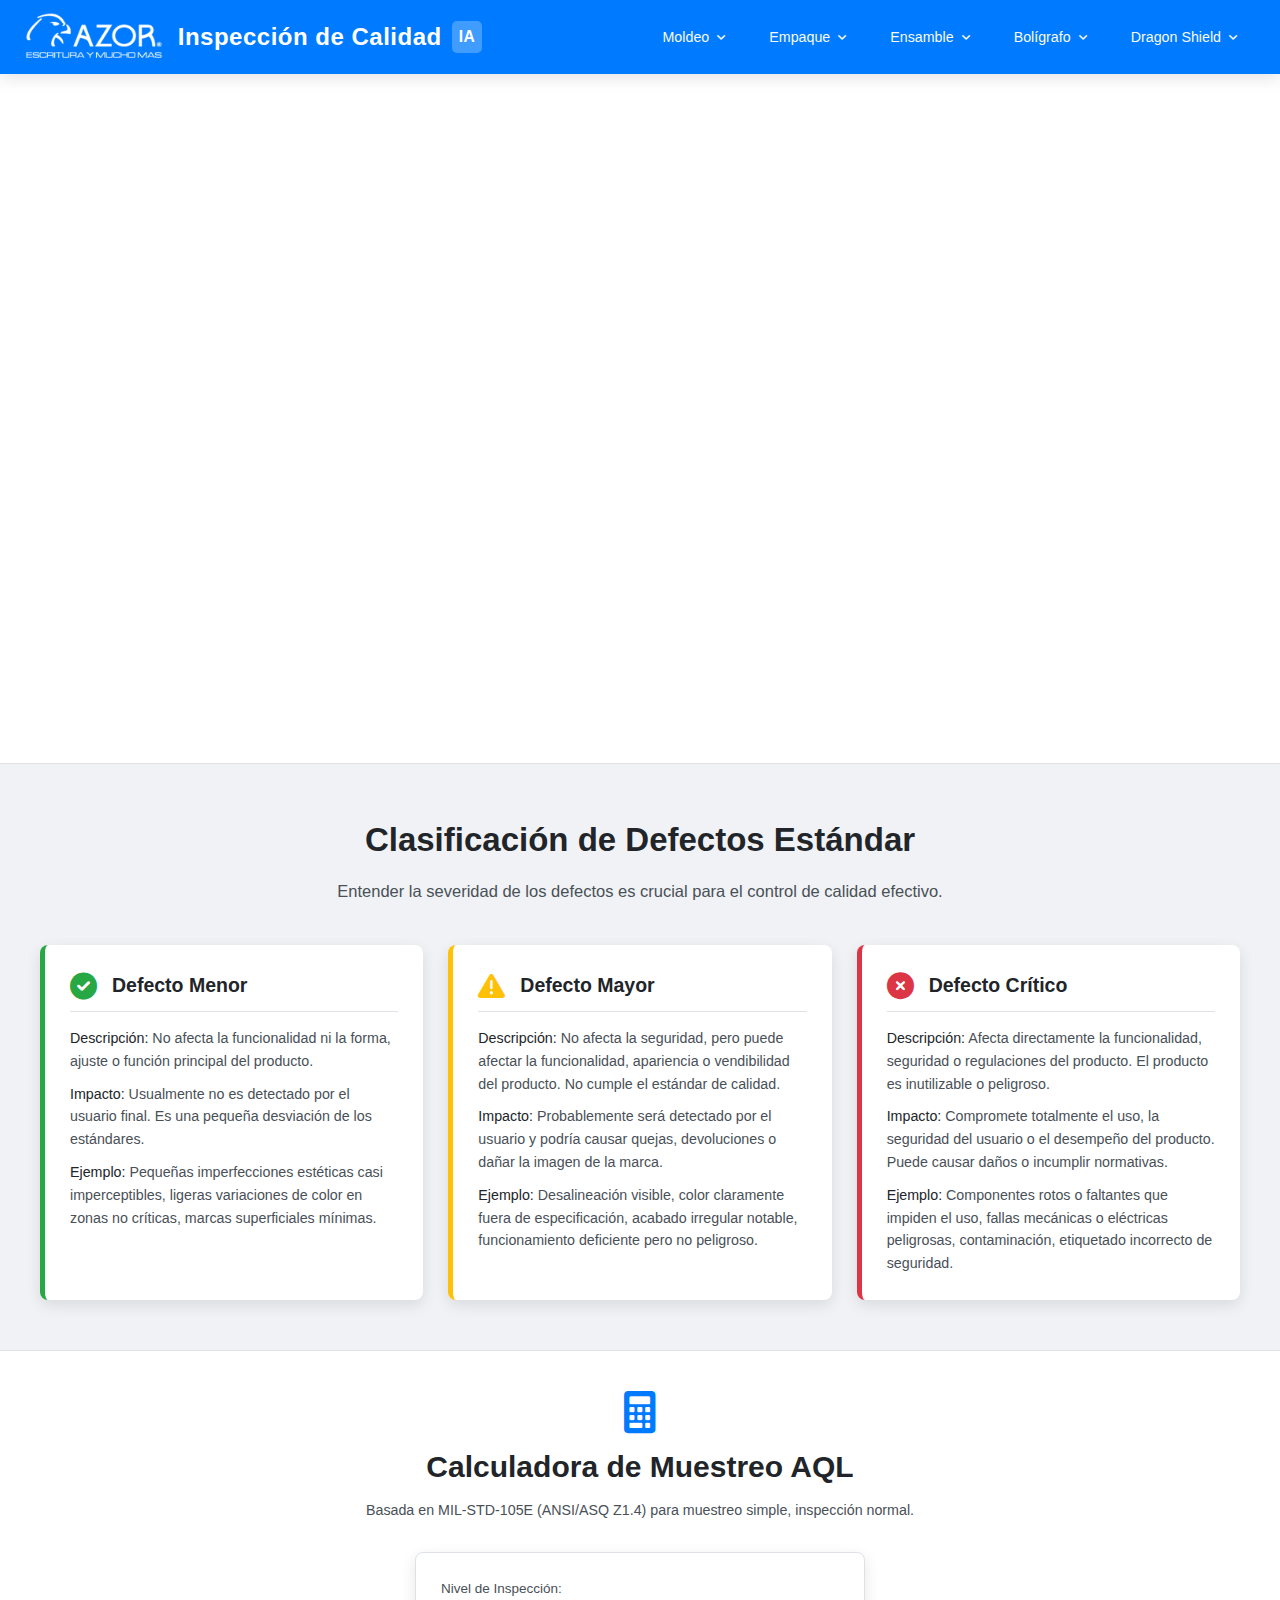
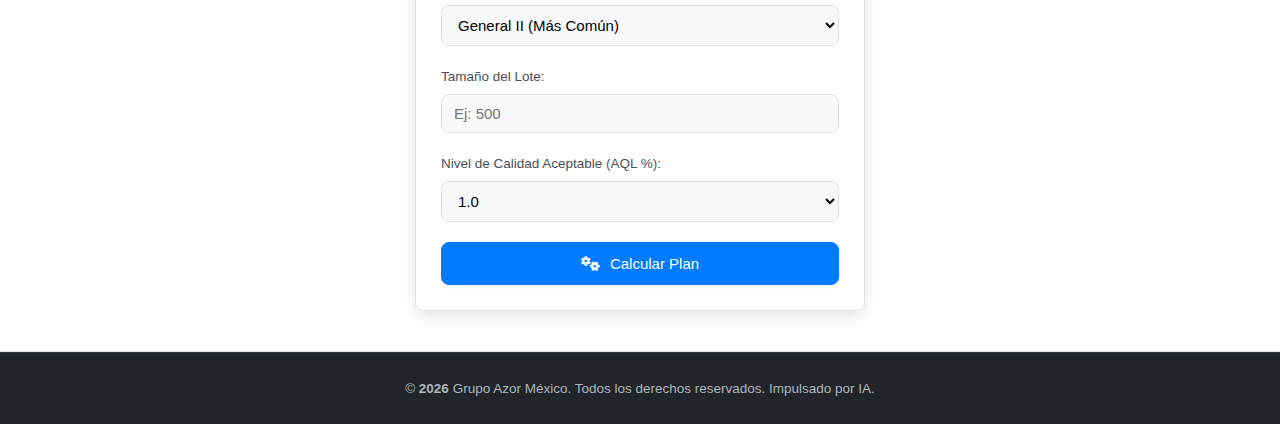
<file: index.html>
<!DOCTYPE html>
<html lang="es">
<head>
    <meta charset="UTF-8">
    <meta name="viewport" content="width=device-width, initial-scale=1.0">
    <title>Plataforma de Inspección IA - Grupo Azor</title>
    <link rel="stylesheet" href="css/estilos.css">
    <link rel="stylesheet" href="https://cdnjs.cloudflare.com/ajax/libs/font-awesome/6.0.0-beta3/css/all.min.css">
</head>
<body>
    <div class="app-container">
        <header class="app-header">
            <div class="logo-container">
                <img src="imagenes/Logo azor.png" alt="Logo Grupo Azor" class="logo">
                <h1>Inspección de Calidad <span class="ia-badge">IA</span></h1>
            </div>
            <nav class="main-nav">
                <ul>
                    <li class="dropdown">
                        <a href="#" class="dropdown-toggle" data-area="Moldeo">Moldeo <i class="fas fa-angle-down nav-arrow"></i></a>
                        <ul class="dropdown-menu">
                            <li><a href="#">Proceso A (Próximamente)</a></li>
                            <li><a href="#">Proceso B (Próximamente)</a></li>
                        </ul>
                    </li>
                    <li class="dropdown">
                        <a href="#" class="dropdown-toggle" data-area="Empaque">Empaque <i class="fas fa-angle-down nav-arrow"></i></a>
                        <ul class="dropdown-menu">
                            <li><a href="inspeccion_blister.html">Inspección Blíster</a></li>
                            <li><a href="#">Otro Tipo Empaque (Próximamente)</a></li>
                        </ul>
                    </li>
                    <li class="dropdown">
                        <a href="#" class="dropdown-toggle" data-area="Ensamble">Ensamble <i class="fas fa-angle-down nav-arrow"></i></a>
                        <ul class="dropdown-menu">
                            <li><a href="#">Componente X (Próximamente)</a></li>
                            <li><a href="#">Componente Y (Próximamente)</a></li>
                        </ul>
                    </li>
                    <li class="dropdown">
                        <a href="#" class="dropdown-toggle" data-area="Bolígrafo">Bolígrafo <i class="fas fa-angle-down nav-arrow"></i></a>
                        <ul class="dropdown-menu">
                            <li><a href="#">Inspección Tinta (Próximamente)</a></li>
                            <li><a href="#">Inspección Punta (Próximamente)</a></li>
                        </ul>
                    </li>
                    <li class="dropdown">
                        <a href="#" class="dropdown-toggle" data-area="Dragon Shield">Dragon Shield <i class="fas fa-angle-down nav-arrow"></i></a>
                        <ul class="dropdown-menu">
                            <li><a href="#">Calidad Mica (Próximamente)</a></li>
                            <li><a href="#">Calidad Impresión (Próximamente)</a></li>
                        </ul>
                    </li>
                </ul>
            </nav>
        </header>

        <main class="main-content">
            <section class="hero-interactive-auditor">
                <div class="hero-titulo-principal">
                    <h2>Centro de Inspección Visual Inteligente</h2>
                    <p>Grupo Azor innovando en el control de calidad mediante Inteligencia Artificial, transformando datos visuales en decisiones precisas para un futuro de excelencia.</p>
                </div>
                <div class="auditor-presentacion-dinamica">
                    <img src="imagenes/Auditor.png" alt="Asistente de Calidad IA" id="hero-auditor-image-dinamico">
                    <div id="hero-auditor-bubble-dinamico" class="auditor-bubble">
                        <span></span>
                    </div>
                </div>
            </section>

            <section class="clasificacion-defectos-section">
                <div class="section-header">
                    <h2>Clasificación de Defectos Estándar</h2>
                    <p>Entender la severidad de los defectos es crucial para el control de calidad efectivo.</p>
                </div>
                <div class="defectos-grid">
                    <div class="defecto-card defecto-menor">
                        <div class="defecto-card-header">
                            <i class="fas fa-check-circle"></i>
                            <h4>Defecto Menor</h4>
                        </div>
                        <div class="defecto-card-body">
                            <p><strong>Descripción:</strong> No afecta la funcionalidad ni la forma, ajuste o función principal del producto.</p>
                            <p><strong>Impacto:</strong> Usualmente no es detectado por el usuario final. Es una pequeña desviación de los estándares.</p>
                            <p><strong>Ejemplo:</strong> Pequeñas imperfecciones estéticas casi imperceptibles, ligeras variaciones de color en zonas no críticas, marcas superficiales mínimas.</p>
                        </div>
                    </div>
                    <div class="defecto-card defecto-mayor">
                        <div class="defecto-card-header">
                            <i class="fas fa-exclamation-triangle"></i>
                            <h4>Defecto Mayor</h4>
                        </div>
                        <div class="defecto-card-body">
                            <p><strong>Descripción:</strong> No afecta la seguridad, pero puede afectar la funcionalidad, apariencia o vendibilidad del producto. No cumple el estándar de calidad.</p>
                            <p><strong>Impacto:</strong> Probablemente será detectado por el usuario y podría causar quejas, devoluciones o dañar la imagen de la marca.</p>
                            <p><strong>Ejemplo:</strong> Desalineación visible, color claramente fuera de especificación, acabado irregular notable, funcionamiento deficiente pero no peligroso.</p>
                        </div>
                    </div>
                    <div class="defecto-card defecto-critico">
                        <div class="defecto-card-header">
                            <i class="fas fa-times-circle"></i>
                            <h4>Defecto Crítico</h4>
                        </div>
                        <div class="defecto-card-body">
                            <p><strong>Descripción:</strong> Afecta directamente la funcionalidad, seguridad o regulaciones del producto. El producto es inutilizable o peligroso.</p>
                            <p><strong>Impacto:</strong> Compromete totalmente el uso, la seguridad del usuario o el desempeño del producto. Puede causar daños o incumplir normativas.</p>
                            <p><strong>Ejemplo:</strong> Componentes rotos o faltantes que impiden el uso, fallas mecánicas o eléctricas peligrosas, contaminación, etiquetado incorrecto de seguridad.</p>
                        </div>
                    </div>
                </div>
            </section>

            <section id="aql-calculator-section" class="calculator-section">
                <div class="calculator-header">
                    <i class="fas fa-calculator feature-icon"></i>
                    <h3>Calculadora de Muestreo AQL</h3>
                    <p>Basada en MIL-STD-105E (ANSI/ASQ Z1.4) para muestreo simple, inspección normal.</p>
                </div>
                <div class="calculator-form-container">
                    <div class="calculator-form">
                        <div class="form-group">
                            <label for="inspection-level">Nivel de Inspección:</label>
                            <select id="inspection-level" name="inspection-level">
                                <optgroup label="Niveles Generales">
                                    <option value="GI">General I</option>
                                    <option value="GII" selected>General II (Más Común)</option>
                                    <option value="GIII">General III</option>
                                </optgroup>
                                <optgroup label="Niveles Especiales">
                                    <option value="S1">S-1</option>
                                    <option value="S2">S-2</option>
                                    <option value="S3">S-3</option>
                                    <option value="S4">S-4</option>
                                </optgroup>
                            </select>
                        </div>
                        <div class="form-group">
                            <label for="lot-size">Tamaño del Lote:</label>
                            <input type="number" id="lot-size" name="lot-size" min="2" placeholder="Ej: 500">
                        </div>
                        <div class="form-group">
                            <label for="aql-value">Nivel de Calidad Aceptable (AQL %):</label>
                            <select id="aql-value" name="aql-value">
                                <option value="1.0" selected>1.0</option>
                                <option value="2.5">2.5</option>
                                <option value="4.0">4.0</option>
                            </select>
                        </div>
                        <button id="calculate-aql-btn" class="button primary-action">
                            <i class="fas fa-cogs"></i> Calcular Plan
                        </button>
                    </div>
                    <div id="aql-results" class="calculator-results" style="display:none;">
                        <h4>Plan de Muestreo Sugerido:</h4>
                        <div class="result-item">
                            <span>Letra Código de Muestra:</span>
                            <strong id="result-code-letter">-</strong>
                        </div>
                        <div class="result-item">
                            <span>Tamaño de Muestra (n):</span>
                            <strong id="result-sample-size">-</strong>
                        </div>
                        <div class="result-item">
                            <span>Máx. Defectos para Aceptar (Ac):</span>
                            <strong id="result-ac">-</strong>
                        </div>
                        <div class="result-item">
                            <span>Mín. Defectos para Rechazar (Re):</span>
                            <strong id="result-re">-</strong>
                        </div>
                        <p id="result-note" class="note"></p>
                    </div>
                </div>
            </section>
            
        </main>

        <footer class="app-footer">
            &copy; <span id="currentYear"></span> Grupo Azor México. Todos los derechos reservados. Impulsado por IA.
        </footer>
    </div>
    <script>
        // Script para el año en el footer
        document.getElementById('currentYear').textContent = new Date().getFullYear();
        
        // Script para el auditor dinámico en la página principal
        const auditorBubbleEl = document.getElementById('hero-auditor-bubble-dinamico');
        const auditorBubbleSpan = auditorBubbleEl ? auditorBubbleEl.querySelector('span') : null;
        const auditorImageEl = document.getElementById('hero-auditor-image-dinamico');
        const navMenuItemsForAuditor = document.querySelectorAll('.main-nav .dropdown-toggle');

        const mensajesAuditor = {
            "bienvenida": "¡Hola! Soy Quali, tu Asistente IA. Explora el menú para iniciar una inspección.",
            "guia": "Selecciona una opción del menú para ver las herramientas disponibles o aprender más.",
            "Moldeo": "En 'Moldeo' revisamos la perfección de cada pieza, desde su forma hasta el acabado final.",
            "Empaque": "Para 'Empaque', como los blísteres, verifico sellados, contenido correcto y etiquetado.",
            "Ensamble": "Analicemos los ensambles. Buscaré componentes faltantes o que no estén en su posición correcta.",
            "Bolígrafo": "Inspección detallada de bolígrafos: calidad de la tinta, trazo y la integridad del mecanismo.",
            "Dragon Shield": "Aseguramos la excelencia en 'Dragon Shield', verificando la claridad y resistencia de cada protector."
        };

        let typingTimeoutAuditor;
        let initialWelcomeTyped = false;
        let currentAuditorMessage = "";

        function setAuditorSpeech(message, isTypingEffect = false) {
            if (!auditorBubbleSpan) {
                return;
            }
            currentAuditorMessage = message;
            clearTimeout(typingTimeoutAuditor);
            auditorBubbleSpan.textContent = '';
            auditorBubbleSpan.classList.remove('typing-effect-active');

            if (isTypingEffect) {
                auditorBubbleSpan.classList.add('typing-effect-active');
                let i = 0;
                function typeCharacter() {
                    if (i < message.length) {
                        auditorBubbleSpan.textContent += message.charAt(i);
                        i++;
                        typingTimeoutAuditor = setTimeout(typeCharacter, 35);
                    } else {
                        auditorBubbleSpan.classList.remove('typing-effect-active');
                        if (message === mensajesAuditor.bienvenida) {
                            initialWelcomeTyped = true;
                            setTimeout(() => {
                                if (currentAuditorMessage === mensajesAuditor.bienvenida) { 
                                   setAuditorSpeech(mensajesAuditor.guia); 
                                }
                            }, 4000); 
                        }
                    }
                }
                typeCharacter();
            } else {
                auditorBubbleSpan.textContent = message;
            }
        }

        if (auditorBubbleSpan) { 
             setAuditorSpeech(mensajesAuditor.bienvenida, true);
        }

        navMenuItemsForAuditor.forEach(item => {
            const area = item.dataset.area;
            item.addEventListener('mouseenter', () => {
                if (mensajesAuditor[area]) {
                    setAuditorSpeech(mensajesAuditor[area]); 
                    if(auditorImageEl) auditorImageEl.classList.add('interactive');
                }
            });
            item.addEventListener('mouseleave', () => {
                if(auditorImageEl) auditorImageEl.classList.remove('interactive');
                if (initialWelcomeTyped && currentAuditorMessage !== mensajesAuditor.guia) {
                    if (currentAuditorMessage !== mensajesAuditor.bienvenida) {
                        setTimeout(() => {
                            if (auditorImageEl && !auditorImageEl.classList.contains('interactive')) { 
                                setAuditorSpeech(mensajesAuditor.guia);
                            }
                        }, 1000); 
                    }
                }
            });
        });
        
        window.addEventListener('load', () => {
            const auditorPresentacionEl = document.querySelector('.auditor-presentacion-dinamica');
            if (auditorPresentacionEl) {
                auditorPresentacionEl.classList.add('visible');
            }
        });

        // === LÓGICA PARA LA CALCULADORA AQL ===
        const inspectionLevelSelect = document.getElementById('inspection-level');
        const lotSizeInput = document.getElementById('lot-size');
        const aqlValueSelect = document.getElementById('aql-value');
        const calculateAqlBtn = document.getElementById('calculate-aql-btn');
        const aqlResultsDiv = document.getElementById('aql-results');
        const resultCodeLetterEl = document.getElementById('result-code-letter');
        const resultSampleSizeEl = document.getElementById('result-sample-size');
        const resultAcEl = document.getElementById('result-ac');
        const resultReEl = document.getElementById('result-re');
        const resultNoteEl = document.getElementById('result-note');

        const sampleSizeCodeLetters = [
            { range: [2, 8],     levels: { S1: 'A', S2: 'A', S3: 'A', S4: 'A', GI: 'A', GII: 'A', GIII: 'B' } },
            { range: [9, 15],    levels: { S1: 'A', S2: 'A', S3: 'A', S4: 'B', GI: 'A', GII: 'B', GIII: 'C' } },
            { range: [16, 25],   levels: { S1: 'A', S2: 'B', S3: 'B', S4: 'C', GI: 'B', GII: 'C', GIII: 'D' } },
            { range: [26, 50],   levels: { S1: 'B', S2: 'B', S3: 'C', S4: 'D', GI: 'C', GII: 'D', GIII: 'E' } },
            { range: [51, 90],   levels: { S1: 'B', S2: 'C', S3: 'D', S4: 'E', GI: 'D', GII: 'E', GIII: 'F' } },
            { range: [91, 150],  levels: { S1: 'C', S2: 'C', S3: 'E', S4: 'F', GI: 'E', GII: 'F', GIII: 'G' } },
            { range: [151, 280], levels: { S1: 'C', S2: 'D', S3: 'F', S4: 'G', GI: 'F', GII: 'G', GIII: 'H' } },
            { range: [281, 500], levels: { S1: 'C', S2: 'D', S3: 'G', S4: 'H', GI: 'G', GII: 'H', GIII: 'J' } },
            { range: [501, 1200], levels: { S1: 'D', S2: 'E', S3: 'H', S4: 'J', GI: 'H', GII: 'J', GIII: 'K' } },
            { range: [1201, 3200], levels: { S1: 'D', S2: 'E', S3: 'J', S4: 'K', GI: 'J', GII: 'K', GIII: 'L' } },
            { range: [3201, 10000], levels: { S1: 'D', S2: 'F', S3: 'K', S4: 'L', GI: 'K', GII: 'L', GIII: 'M' } },
            { range: [10001, 35000], levels: { S1: 'E', S2: 'F', S3: 'L', S4: 'M', GI: 'L', GII: 'M', GIII: 'N' } },
            { range: [35001, 150000], levels: { S1: 'E', S2: 'G', S3: 'M', S4: 'N', GI: 'M', GII: 'N', GIII: 'P' } },
            { range: [150001, 500000], levels: { S1: 'F', S2: 'G', S3: 'N', S4: 'P', GI: 'N', GII: 'P', GIII: 'Q' } },
            { range: [500001, Infinity], levels: { S1: 'F', S2: 'H', S3: 'P', S4: 'Q', GI: 'P', GII: 'Q', GIII: 'R' } }
        ];
        
        const singleSamplingPlans = {
            'A': { ss: 2,   aqls: { '1.0': {ac:0, re:1}, '2.5': {ac:0, re:1}, '4.0': {ac:0, re:1} } },
            'B': { ss: 3,   aqls: { '1.0': {ac:0, re:1}, '2.5': {ac:0, re:1}, '4.0': {ac:0, re:1} } },
            'C': { ss: 5,   aqls: { '1.0': {ac:0, re:1}, '2.5': {ac:0, re:1}, '4.0': {ac:1, re:2} } }, 
            'D': { ss: 8,   aqls: { '1.0': {ac:0, re:1}, '2.5': {ac:1, re:2}, '4.0': {ac:1, re:2} } }, 
            'E': { ss: 13,  aqls: { '1.0': {ac:0, re:1}, '2.5': {ac:1, re:2}, '4.0': {ac:2, re:3} } },
            'F': { ss: 20,  aqls: { '1.0': {ac:1, re:2}, '2.5': {ac:1, re:2}, '4.0': {ac:3, re:4} } }, 
            'G': { ss: 32,  aqls: { '1.0': {ac:1, re:2}, '2.5': {ac:2, re:3}, '4.0': {ac:5, re:6} } },
            'H': { ss: 50,  aqls: { '1.0': {ac:1, re:2}, '2.5': {ac:3, re:4}, '4.0': {ac:7, re:8} } }, 
            'J': { ss: 80,  aqls: { '1.0': {ac:2, re:3}, '2.5': {ac:5, re:6}, '4.0': {ac:10, re:11} } },
            'K': { ss: 125, aqls: { '1.0': {ac:3, re:4}, '2.5': {ac:7, re:8}, '4.0': {ac:14, re:15} } },
            'L': { ss: 200, aqls: { '1.0': {ac:5, re:6}, '2.5': {ac:10, re:11}, '4.0': {ac:21, re:22} } },
            'M': { ss: 315, aqls: { '1.0': {ac:7, re:8}, '2.5': {ac:14, re:15}, '4.0': {ac:21, re:22} } }, 
            'N': { ss: 500, aqls: { '1.0': {ac:10, re:11}, '2.5': {ac:21, re:22}, '4.0': {ac:21, re:22} } },
            'P': { ss: 800, aqls: { '1.0': {ac:14, re:15}, '2.5': {ac:21, re:22}, '4.0': {ac:21, re:22} } },
            'Q': { ss: 1250,aqls: { '1.0': {ac:21, re:22}, '2.5': {ac:21, re:22}, '4.0': {ac:21, re:22} } },
            'R': { ss: 2000,aqls: { '1.0': {ac:21, re:22}, '2.5': {ac:21, re:22}, '4.0': {ac:21, re:22} } }  
        };
        const codeLetterOrder = ['A', 'B', 'C', 'D', 'E', 'F', 'G', 'H', 'J', 'K', 'L', 'M', 'N', 'P', 'Q', 'R'];

        function getCodeLetter(lotSize, inspLevel) {
            if (lotSize === null || isNaN(lotSize) || lotSize < 2) return null; 
            for (const entry of sampleSizeCodeLetters) {
                if (lotSize >= entry.range[0] && lotSize <= entry.range[1]) {
                    return entry.levels[inspLevel];
                }
            }
            if (lotSize > sampleSizeCodeLetters[sampleSizeCodeLetters.length - 1].range[1]) {
                return sampleSizeCodeLetters[sampleSizeCodeLetters.length - 1].levels[inspLevel];
            }
            return null; 
        }
        
        function getResolvedSamplingPlan(codeLetter, selectedAqlValue) {
            const selectedAqlString = parseFloat(selectedAqlValue).toFixed(selectedAqlValue.includes('.') ? (selectedAqlValue.split('.')[1] || '').length : 0).toString();
            
            if (!singleSamplingPlans[codeLetter] || !singleSamplingPlans[codeLetter].aqls[selectedAqlString]) {
                let ss = singleSamplingPlans[codeLetter] ? singleSamplingPlans[codeLetter].ss : '-';
                 if (ss !== '-' && parseInt(lotSizeInput.value) > 0 && ss > parseInt(lotSizeInput.value)) {
                    return { ss: parseInt(lotSizeInput.value), ac: '100%', re: 'Insp.', note: `Nota: Tamaño de muestra (${ss}) excede tamaño de lote. Se recomienda inspección 100%.` };
                }
                return { ss: ss, ac: '*', re: '*', note: `Plan no aplicable para AQL ${selectedAqlString} con letra ${codeLetter}. Consulte MIL-STD-105E.` };
            }
            const plan = singleSamplingPlans[codeLetter].aqls[selectedAqlString];
            let note = plan.note || '';

            if (singleSamplingPlans[codeLetter].ss > parseInt(lotSizeInput.value) && parseInt(lotSizeInput.value) > 0) {
                 note = `Nota: Tamaño de muestra (${singleSamplingPlans[codeLetter].ss}) excede tamaño de lote. Se recomienda inspección 100%.`;
                 return { ss: parseInt(lotSizeInput.value), ac: '100%', re: 'Insp.', note: note };
            }

            return {
                ss: singleSamplingPlans[codeLetter].ss, 
                ac: plan.ac,
                re: plan.re,
                note: note 
            };
        }

        if (calculateAqlBtn) {
            calculateAqlBtn.addEventListener('click', () => {
                const lotSizeStr = lotSizeInput.value;
                const lotSize = parseInt(lotSizeStr);
                const inspLevel = inspectionLevelSelect.value;
                const selectedAql = aqlValueSelect.value; 

                resultNoteEl.textContent = ''; 

                if (lotSizeStr === "" || isNaN(lotSize) || lotSize < 2) {
                    resultNoteEl.textContent = 'Por favor, ingrese un tamaño de lote válido (mínimo 2).';
                    resultCodeLetterEl.textContent = '-';
                    resultSampleSizeEl.textContent = '-';
                    resultAcEl.textContent = '-';
                    resultReEl.textContent = '-';
                    aqlResultsDiv.style.display = 'block';
                    return;
                }

                const codeLetter = getCodeLetter(lotSize, inspLevel);
                
                if (codeLetter) {
                    const plan = getResolvedSamplingPlan(codeLetter, selectedAql);
                    
                    resultCodeLetterEl.textContent = codeLetter;
                    resultSampleSizeEl.textContent = plan.ss;
                    resultAcEl.textContent = plan.ac;
                    resultReEl.textContent = plan.re;
                    resultNoteEl.textContent = plan.note || '';
                } else {
                    resultCodeLetterEl.textContent = '-';
                    resultSampleSizeEl.textContent = '-';
                    resultAcEl.textContent = '-';
                    resultReEl.textContent = '-';
                    resultNoteEl.textContent = 'No se pudo determinar la letra código para el tamaño de lote y nivel de inspección.';
                }
                aqlResultsDiv.style.display = 'block';
            });
        }
    </script>
</body>
</html>
</file>
<file: css/estilos.css>
/* css/estilos.css (Enfocado en restaurar layout de inspeccion_blister.html) */
:root {
    --azor-blue: #007bff; 
    --azor-blue-dark: #0056b3; 
    --light-bg: #f0f2f5; 
    --surface-bg: #ffffff; 
    --text-primary: #212529; 
    --text-secondary: #495057;
    --text-light: #f8f9fa;
    --border-color: #dee2e6;
    --success-color: #28a745;
    --warning-color: #ffc107; 
    --danger-color: #dc3545;  
    --neutral-accent-color: #6c757d; 
    --border-radius: 8px;
    --font-main: 'Roboto', sans-serif;
    --shadow-sm: 0 2px 4px rgba(0,0,0,0.06);
    --shadow-md: 0 5px 15px rgba(0,0,0,0.1);
    --shadow-lg: 0 10px 30px rgba(0,0,0,0.12);
}

*, *::before, *::after {
    box-sizing: border-box;
    margin: 0;
    padding: 0;
}

html {
    font-size: 93.75%; 
    scroll-behavior: smooth;
    overflow-x: hidden; 
}

body {
    font-family: var(--font-main);
    background-color: var(--light-bg);
    color: var(--text-primary);
    line-height: 1.6; 
    -webkit-font-smoothing: antialiased;
    -moz-osx-font-smoothing: grayscale;
    display: flex;
    flex-direction: column;
    min-height: 100vh; 
    overflow-x: hidden; 
}

.app-container {
    width: 100%; 
    max-width: 1300px; 
    margin: 0 auto; 
    display: flex;
    flex-direction: column;
    flex-grow: 1; 
    background-color: var(--surface-bg); 
    overflow: hidden; 
}

.app-header {
    background-color: var(--azor-blue);
    color: white;
    padding: 12px 25px; 
    display: flex;
    align-items: center;
    justify-content: space-between;
    flex-shrink: 0; 
    box-shadow: var(--shadow-md);
    position: sticky; 
    top: 0;
    z-index: 1050; 
}

.logo-container { display: flex; align-items: center; }
.logo { max-height: 50px; margin-right: 15px; transition: transform 0.3s ease;}
.logo:hover { transform: scale(1.05); }

.app-header h1 { 
    font-size: 1.6em; 
    font-weight: 700; 
    display: flex; 
    align-items: center;
    margin: 0; 
    letter-spacing: 0.5px;
}
.app-header .ia-badge { 
    font-size: 0.65em; 
    background-color: rgba(255,255,255,0.25); 
    padding: 4px 7px; 
    border-radius: 5px; 
    margin-left: 10px; 
    vertical-align: middle;
    font-weight: bold;
    text-transform: uppercase;
}

/* === ESTILOS PARA EL MENÚ DESPLEGABLE === */
.main-nav { position: relative; display: flex; align-items: center; }
.main-nav ul { list-style: none; display: flex; gap: 8px; padding: 0; margin: 0; }
.main-nav > ul > li.dropdown { position: relative; }
.main-nav > ul > li.dropdown > .dropdown-menu {
    display: none !important; opacity: 0; visibility: hidden; 
    position: absolute; top: calc(100% + 5px); left: 50%; 
    transform: translateX(-50%) translateY(10px); 
    z-index: 10000 !important; min-width: 240px; background-color: var(--surface-bg);
    border: 1px solid var(--border-color); border-top: 3px solid var(--azor-blue); 
    border-radius: var(--border-radius); box-shadow: var(--shadow-lg);
    padding: 8px 0; margin: 0; list-style: none; 
    transition: opacity 0.2s ease, visibility 0.2s ease, transform 0.2s ease;
}
.main-nav > ul > li.dropdown:hover > .dropdown-menu {
    display: block !important; opacity: 1; visibility: visible; transform: translateX(-50%) translateY(0);
}
.main-nav > ul > li > a.dropdown-toggle { 
    color: var(--text-light); text-decoration: none; font-weight: 500; font-size: 0.95rem; 
    padding: 10px 18px; border-radius: var(--border-radius); transition: background-color 0.2s ease, color 0.2s ease;
    display: flex; align-items: center; white-space: nowrap; cursor: pointer; 
}
.main-nav > ul > li > a.dropdown-toggle:hover, 
.main-nav > ul > li > a.dropdown-toggle.active { background-color: var(--azor-blue-dark); color: white; }
.main-nav .nav-arrow { margin-left: 8px; font-size: 0.75em; transition: transform 0.3s ease; }
.main-nav > ul > li.dropdown:hover > a.dropdown-toggle .nav-arrow { transform: rotate(180deg); }
.dropdown-menu li { width: 100%; }
.dropdown-menu li a { 
    display: flex; align-items: center; padding: 12px 20px; color: var(--text-secondary) !important; 
    font-size: 0.9rem; font-weight: 500; text-decoration: none; white-space: nowrap; 
    background-color: transparent !important; border-radius: 0; 
    transition: background-color 0.2s ease, color 0.2s ease; 
}
.dropdown-menu li a i { margin-right: 10px; color: var(--azor-blue); width: 1.1em; text-align: center; }
.dropdown-menu li a:hover { background-color: #e9ecef !important; color: var(--azor-blue-dark) !important; }

/* Estilos para la Página Principal (index.html) */
.main-content { flex-grow: 1; display: flex; flex-direction: column; }
.hero-interactive-auditor { 
    display: flex; flex-direction: column; align-items: center; justify-content: center; 
    text-align: center; padding: 30px 20px; background: var(--surface-bg); 
    flex-grow: 1; min-height: calc(100vh - 80px - 70px - 60px); 
    position: relative; border-bottom: 1px solid var(--border-color); 
}
.hero-titulo-principal { 
    margin-bottom: 30px; max-width: 800px; opacity: 0;
    transform: translateY(20px); animation: contentFadeIn 0.7s 0.1s forwards ease-out; 
}
.hero-titulo-principal h2 { font-size: 2.5em; color: var(--text-primary); margin-bottom: 15px; font-weight: 700; line-height: 1.2; }
.hero-titulo-principal p { font-size: 1.1em; color: var(--text-secondary); line-height: 1.7; margin: 0; }
.auditor-presentacion-dinamica {
    display: flex; flex-direction: column; align-items: center;
    opacity: 0; transform: translateY(30px); 
    animation: auditorEntrance 0.8s 0.4s forwards cubic-bezier(0.25, 0.46, 0.45, 0.94);
}
@keyframes auditorEntrance { to { opacity: 1; transform: translateY(0); } }
@keyframes contentFadeIn { to { opacity: 1; transform: translateY(0); } }
#hero-auditor-image-dinamico {
    max-width: 160px; height: auto; margin-bottom: 15px;
    transition: transform 0.4s cubic-bezier(0.175, 0.885, 0.32, 1.275), filter 0.3s ease;
    filter: drop-shadow(0px 5px 15px rgba(0, 0, 0, 0.2)); 
}
#hero-auditor-image-dinamico.interactive { transform: scale(1.08) rotate(2deg); }
.auditor-presentacion-dinamica:hover #hero-auditor-image-dinamico { transform: scale(1.03); }
#hero-auditor-bubble-dinamico {
    background-color: #e9ecef; padding: 15px 20px; border-radius: 12px; 
    max-width: 300px; min-width: 250px; font-size: 0.95em; 
    color: var(--text-primary); box-shadow: var(--shadow-md);
    position: relative; line-height: 1.55; min-height: 3.5em; text-align: left; 
}
#hero-auditor-bubble-dinamico span { display: inline-block; }
.typing-effect-active::after { 
    content: '|'; display: inline-block; animation: blinkCursor 0.6s infinite;
    margin-left: 1px; color: var(--azor-blue); font-weight: bold;
}
@keyframes blinkCursor { 0%, 100% { opacity: 1; } 50% { opacity: 0; } }
#hero-auditor-bubble-dinamico::before { 
    content: ""; position: absolute; top: -9px; left: 50%;
    transform: translateX(-50%) rotate(45deg); 
    width: 18px; height: 18px; background-color: #e9ecef;
    box-shadow: -1px -1px 2px rgba(0,0,0,0.05); 
}
@media (min-width: 992px) { 
    .hero-interactive-auditor { flex-direction: row; justify-content: space-between; align-items: center; padding: 50px 40px;}
    .hero-titulo-principal { order: 1; text-align: left; flex-basis: 58%; margin-bottom: 0; margin-right: 30px; }
    .auditor-presentacion-dinamica { order: 2; flex-basis: 38%; margin-top: 0; }
    #hero-auditor-image-dinamico { max-width: 180px; }
    #hero-auditor-bubble-dinamico::before { top: 50%; left: -9px; transform: translateY(-50%) rotate(45deg); }
}

.clasificacion-defectos-section { padding: 50px 20px; background-color: var(--light-bg); text-align: center; }
.clasificacion-defectos-section .section-header { margin-bottom: 40px; }
.clasificacion-defectos-section .section-header h2 { font-size: 2.2em; color: var(--text-primary); font-weight: 700; margin-bottom: 10px; }
.clasificacion-defectos-section .section-header p { font-size: 1.1em; color: var(--text-secondary); max-width: 700px; margin: 0 auto; line-height: 1.7; }
.defectos-grid { display: grid; grid-template-columns: repeat(auto-fit, minmax(300px, 1fr)); gap: 25px; max-width: 1200px; margin: 0 auto; }
.defecto-card { background-color: var(--surface-bg); border-radius: var(--border-radius); box-shadow: var(--shadow-md); padding: 25px; text-align: left; border-left: 5px solid; transition: transform 0.3s ease, box-shadow 0.3s ease; display: flex; flex-direction: column; }
.defecto-card:hover { transform: translateY(-5px); box-shadow: var(--shadow-lg); }
.defecto-card.defecto-menor { border-left-color: var(--success-color); }
.defecto-card.defecto-mayor { border-left-color: var(--warning-color); }
.defecto-card.defecto-critico { border-left-color: var(--danger-color); }
.defecto-card-header { display: flex; align-items: center; margin-bottom: 15px; padding-bottom: 10px; border-bottom: 1px solid var(--border-color); }
.defecto-card-header i { font-size: 1.8em; margin-right: 15px; }
.defecto-menor .defecto-card-header i { color: var(--success-color); }
.defecto-mayor .defecto-card-header i { color: var(--warning-color); }
.defecto-critico .defecto-card-header i { color: var(--danger-color); }
.defecto-card-header h4 { font-size: 1.3em; color: var(--text-primary); font-weight: 700; margin: 0; }
.defecto-card-body { flex-grow: 1; } 
.defecto-card-body p { font-size: 0.95em; color: var(--text-secondary); margin-bottom: 10px; line-height: 1.6; }
.defecto-card-body p:last-child { margin-bottom: 0; }
.defecto-card-body strong { color: var(--text-primary); font-weight: 500; }

.calculator-section { padding: 40px 20px; background-color: var(--surface-bg); border-top: 1px solid var(--border-color); border-bottom: 1px solid var(--border-color); margin-top: 0; }
.calculator-header { text-align: center; margin-bottom: 30px; }
.calculator-header .feature-icon { font-size: 2.8em; color: var(--azor-blue); margin-bottom: 10px; }
.calculator-header h3 { font-size: 2em; color: var(--text-primary); font-weight: 700; margin-bottom: 8px; }
.calculator-header p { font-size: 0.95em; color: var(--text-secondary); max-width: 600px; margin: 0 auto; }
.calculator-form-container { display: flex; flex-direction: column; align-items: center; gap: 30px; }
.calculator-form { background-color: var(--surface-bg); padding: 25px; border-radius: var(--border-radius); box-shadow: var(--shadow-md); display: grid; grid-template-columns: 1fr; gap: 20px; width: 100%; max-width: 450px; border: 1px solid var(--border-color); }
.form-group { display: flex; flex-direction: column; }
.form-group label { font-size: 0.9em; font-weight: 500; color: var(--text-secondary); margin-bottom: 6px; }
.form-group input[type="number"], .form-group select { padding: 10px 12px; border: 1px solid var(--border-color); border-radius: var(--border-radius); font-size: 1rem; font-family: var(--font-main); background-color: #f8f9fa; transition: border-color 0.2s ease, box-shadow 0.2s ease; }
.form-group input[type="number"]:focus, .form-group select:focus { outline: none; border-color: var(--azor-blue); box-shadow: 0 0 0 2px rgba(0, 123, 255, 0.25); }
#calculate-aql-btn { padding: 12px 20px; font-size: 1rem; width: 100%; }
.calculator-results { background-color: #e9f5ff; padding: 20px 25px; border-radius: var(--border-radius); border: 1px solid var(--azor-blue); width: 100%; max-width: 450px; box-shadow: var(--shadow-sm); }
.calculator-results h4 { font-size: 1.2em; color: var(--azor-blue-dark); margin-bottom: 15px; text-align: center; border-bottom: 1px solid rgba(0, 123, 255, 0.2); padding-bottom: 10px; }
.result-item { display: flex; justify-content: space-between; align-items: center; padding: 8px 0; font-size: 0.95em; border-bottom: 1px dashed var(--border-color); }
.result-item:last-of-type { border-bottom: none; }
.result-item span { color: var(--text-secondary); }
.result-item strong { color: var(--text-primary); font-weight: 700; font-size: 1.1em; }
.calculator-results .note { font-size: 0.8em; color: var(--text-secondary); margin-top: 15px; text-align: center; font-style: italic; }
@media (min-width: 992px) { .calculator-form-container { flex-direction: row; align-items: flex-start; justify-content: center; gap: 40px; } .calculator-form, .calculator-results { width: auto; flex: 1 1 400px; } }

/* Botones Comunes */
.button { padding: 10px 20px; font-size: 1rem; font-weight: 500; font-family: var(--font-main); border: 1px solid transparent; border-radius: var(--border-radius); cursor: pointer; transition: all 0.2s ease-in-out; text-transform: none; display: inline-flex; align-items: center; justify-content: center; gap: 8px; box-shadow: var(--shadow-sm); text-decoration: none; }
.button:hover { transform: translateY(-2px); box-shadow: 0 4px 8px rgba(0,0,0,0.1); }
.button:active { transform: translateY(0px); box-shadow: inset 0 1px 2px rgba(0,0,0,0.1); }
.button i { font-size: 1em; margin-right: 2px; }
.button.primary-action { background-color: var(--azor-blue); color: white; border-color: var(--azor-blue); }
.button.primary-action:hover { background-color: var(--azor-blue-dark); border-color: var(--azor-blue-dark); }
.button.primary-action:disabled { background-color: #a0c7e8; border-color: #8cb5d6; color: #e0e0e0 !important; cursor: not-allowed; box-shadow: none; transform: none; }
.button.secondary-action { background-color: var(--neutral-accent-color); color: white; border-color: var(--neutral-accent-color); }
.button.secondary-action:hover { background-color: #545b62; border-color: #545b62; }

.app-footer { background-color: #212529; color: #adb5bd; text-align: center; padding: 25px 20px; font-size: 0.9rem; flex-shrink: 0; border-top: 1px solid #343a40; }
.app-footer span#currentYear { font-weight: bold; }

/* === ESTILOS PARA LA PÁGINA DE INSPECCIÓN (inspeccion_blister.html) === */

/* Restaurar el layout de dos columnas para el inspector */
.inspector-body .main-content-grid {
    display: grid;
    grid-template-columns: 2fr 1fr; /* Layout de dos columnas */
    gap: 15px; 
    padding: 15px; 
    flex-grow: 1;
    overflow: hidden; 
}

.inspector-body .vision-panel, 
.inspector-body .controls-panel { 
    border: 1px solid var(--border-color);
    padding: 15px; 
    border-radius: var(--border-radius);
    box-shadow: var(--shadow-sm);
    display: flex;
    flex-direction: column;
    overflow: hidden; /* Prevenir scroll interno si el contenido es demasiado alto */
    /* Alturas podrían ser necesarias si el contenido es muy variable,
       o usar flex-grow en el elemento que deba expandirse.
       Por ahora, confiamos en que el contenido cabe. */
}
.inspector-body .panel-title { 
    margin-bottom: 10px; 
    padding-bottom: 6px; 
    font-size: 1.15em; 
    /* (El resto de los estilos de panel-title ya están definidos globalmente) */
}
.inspector-body .controls-panel h4 { 
    font-size: 0.9em; 
    color: var(--text-secondary);
    margin-bottom: 8px; 
    font-weight: 500;
}
.inspector-body #webcam-container { 
    width: 300px;  /* Manteniendo el tamaño de webcam que funcionaba */
    height: 300px; 
    margin: 0 auto 10px auto; 
    border-radius: 6px; 
    overflow: hidden;
    background-color: #333; 
    border: 1px solid var(--border-color); 
    position: relative;
}
.inspector-body #webcam-container video,
.inspector-body #webcam-container canvas { 
    width: 100%; height: 100%; object-fit: cover; 
}
.inspector-body #webcam-container.analyzing { 
    border-color: var(--azor-blue);
    box-shadow: 0 0 0 3px rgba(0, 123, 255, 0.25);
    animation: pulseBoxShadow 1.5s infinite alternate; 
}
.inspector-body #progress-bar-container { margin: 10px 0; height: 6px; background-color: #e9ecef; border-radius: 3px;}
.inspector-body #progress-bar { height: 100%; width: 0; background-color: var(--success-color); transition: width 0.4s ease-in-out; border-radius: 3px; }
.inspector-body .label-container { 
    font-size: 1.1em; padding: 8px 10px; margin-top: 8px; min-height: 38px;
    font-weight: bold; color: var(--text-primary); text-align: center; background-color: #f8f9fa;
    border: 1px solid var(--border-color); border-radius: 6px; display: flex;
    align-items: center; justify-content: center;
}
.inspector-body .label-container span { font-weight: bold; }
.inspector-body .error-message { 
    font-size: 0.85em; padding: 6px 8px; margin-top: 8px;
    color: var(--error-color); text-align: center; background-color: #f8d7da;
    border: 1px solid #f5c6cb; border-radius: 6px;
}
.inspector-body .controls-panel ol { 
    font-size: 0.85rem; line-height: 1.5; margin-bottom: 10px; padding-left: 20px;
}
.inspector-body .controls-panel ol li { margin-bottom: 5px; }

/* CAMBIO: Estilos para centrar el único botón de acción en el inspector */
.inspector-body .action-buttons.single-button-centered {
    display: flex;
    justify-content: center; 
    margin-top: 20px; /* Más espacio arriba y abajo para destacar el botón */
    margin-bottom: 20px; 
}
.inspector-body .action-buttons.single-button-centered .button {
    width: auto; 
    min-width: 220px; /* Ancho mínimo para el botón */
    padding: 12px 30px; /* Hacerlo un poco más grande y prominente */
    font-size: 1rem; /* Fuente un poco más grande para el botón principal */
}

.inspector-body #auditor-section { 
    margin-top: auto; text-align: center; padding-top: 10px; 
    border-top: 1px solid var(--border-color); 
}
.inspector-body #auditor-image-container { margin-bottom: 6px; }
.inspector-body #auditor-image.auditor-image-estilizada {
    max-width: 85px; 
    height: auto;
    border-radius: 0; 
    border: none; 
    filter: drop-shadow(0px 3px 8px rgba(0, 0, 0, 0.12)); 
    transition: transform 0.3s ease;
}
.inspector-body #auditor-image.auditor-image-estilizada:hover { transform: scale(1.03); }
.inspector-body #auditor-image.status-ok { filter: drop-shadow(0px 3px 8px rgba(40, 167, 69, 0.4)); }
.inspector-body #auditor-image.status-error { animation: auditorShake 0.5s; filter: drop-shadow(0px 3px 8px rgba(220, 53, 69, 0.4)); }
.inspector-body #auditor-image.status-thinking { animation: auditorPulse 1.2s infinite ease-in-out; }

/* CAMBIO: Asegurar que la burbuja del auditor esté centrada y legible */
.inspector-body #auditor-message-bubble.auditor-bubble.auditor-bubble-centered { 
    background-color: #e9ecef; 
    padding: 10px 15px; /* Aumentar padding para legibilidad */
    border-radius: 10px; 
    max-width: 95%; /* Que use casi todo el ancho del panel si es necesario */
    margin-left: auto; 
    margin-right: auto; 
    font-size: 0.9em; /* Un poco más grande para legibilidad */
    color: var(--text-primary);
    box-shadow: var(--shadow-sm);
    position: relative; 
    line-height: 1.5;
    min-height: 3em; /* Suficiente para dos líneas de texto */
    text-align: center; 
    display: flex; /* Para centrar verticalmente el span interno */
    align-items: center;
    justify-content: center;
}
.inspector-body #auditor-message-bubble.auditor-bubble.auditor-bubble-centered span {
    display: inline-block; 
}
.inspector-body #auditor-message-bubble.auditor-bubble span.typing-effect-active::after { 
    content: '|'; display: inline-block; animation: blinkCursor 0.6s infinite;
    margin-left: 1px; color: var(--azor-blue); font-weight: bold;
}
.inspector-body #auditor-message-bubble.auditor-bubble::before {
    display: none; 
}
.inspector-body #auditor-title { 
    font-size: 0.95em; 
    margin-bottom: 5px; 
    font-weight: 500; 
    color: var(--text-primary); 
}

/* Animaciones (reutilizadas) */
@keyframes auditorPulse { 0% { transform: scale(1); box-shadow: 0 0 0 0 rgba(0, 123, 255, 0.3); } 50% { transform: scale(1.05); box-shadow: 0 0 5px 5px rgba(0, 123, 255, 0.1); } 100% { transform: scale(1); box-shadow: 0 0 0 0 rgba(0, 123, 255, 0.0); } }
@keyframes auditorShake { 0%, 100% { transform: translateX(0); } 25% { transform: translateX(-4px); } 75% { transform: translateX(4px); } }
@keyframes pulseBoxShadow { from { box-shadow: 0 0 0 0px rgba(0, 123, 255, 0.15); } to { box-shadow: 0 0 0 3px rgba(0, 123, 255, 0.3); } }

/* Responsive */
@media (max-width: 1024px) { 
    html, body { font-size: 14px; } 
    .app-header { padding: 10px 20px; }
    .app-header h1 { font-size: 1.4em; }
    .logo { max-height: 45px; }
    .main-nav ul { gap: 2px; } 
    .main-nav > ul > li > a.dropdown-toggle { font-size: 0.8rem; padding: 10px 8px; } 
    
    .hero-interactive-auditor { padding: 30px 15px; text-align: center; min-height: auto; flex-direction: column; } 
    .auditor-presentacion-dinamica { order: 1; margin-bottom: 25px; margin-left: 0; }
    .hero-titulo-principal { order: 2; text-align: center; flex-basis: auto; margin-right: 0; }
    .hero-titulo-principal h2 { font-size: 2em; }
    .hero-titulo-principal p { font-size: 1.1em; }
    #hero-auditor-image-dinamico { max-width: 130px; }
    #hero-auditor-bubble-dinamico::before { 
        top: auto; bottom: 100%; left: 50%; transform: translateX(-50%) rotate(0); 
        border-width: 10px; border-style: solid; border-color: transparent transparent #e9ecef transparent; 
        box-shadow: 0 -1px 1px rgba(0,0,0,0.05);
    }

    .clasificacion-defectos-section .section-header h2 { font-size: 1.8em; }
    .clasificacion-defectos-section .section-header p { font-size: 1em;}
    .defectos-grid { grid-template-columns: repeat(auto-fit, minmax(280px, 1fr)); gap: 20px; }
    .defecto-card-header h4 { font-size: 1.15em;}
    .defecto-card-header i { font-size: 1.6em;}

    .calculator-form-container { flex-direction: column; align-items: center; } 
    .calculator-form, .calculator-results { max-width: 500px; }

    /* Inspector en tablet: apilar columnas */
    .inspector-body .main-content-grid { grid-template-columns: 1fr; gap: 10px; padding: 10px;}
    .inspector-body .panel-title { font-size: 1.1em; }
    .inspector-body #webcam-container { width: 200px; height: 200px; } /* Mantener un tamaño decente */
    .inspector-body .action-buttons.single-button-centered .button { min-width: 180px; font-size: 0.9rem; }
}

@media (max-width: 768px) { 
    html, body { font-size: 13px; } 
    .app-header { flex-direction: column; gap: 10px; padding: 15px; } 
    .app-header h1 { font-size: 1.3em; text-align: center; }
    .logo { max-height: 40px; }
    .main-nav { width: 100%; overflow-x: auto; padding-bottom: 8px;} 
    .main-nav ul { justify-content: flex-start; flex-wrap: nowrap;} 
    .main-nav > ul > li > a.dropdown-toggle { font-size: 0.9rem; padding: 8px 12px; } 

    .hero-interactive-auditor { padding: 20px 15px; }
    .hero-titulo-principal h2 { font-size: 1.6em; }
    .hero-titulo-principal p { font-size: 0.95em; }
    #hero-auditor-image-dinamico { max-width: 100px; }
    #hero-auditor-bubble-dinamico { font-size: 0.85em; max-width: 90%; padding: 10px 15px; }

    .clasificacion-defectos-section .section-header h2 { font-size: 1.5em; }
    .clasificacion-defectos-section .section-header p { font-size: 0.9em;}
    .defectos-grid { grid-template-columns: 1fr; } 

    .calculator-form, .calculator-results { max-width: 100%; } 
    .calculator-form { padding: 20px; }
    .calculator-results { padding: 15px 20px; }

    /* Inspector en móvil */
    .inspector-body .main-content-grid { padding: 10px; gap: 8px; } 
    .inspector-body .panel-title { font-size: 1em; }
    .inspector-body #webcam-container { width: 150px; height: 150px; margin-bottom: 8px;} 
    .inspector-body .label-container { font-size: 0.9em; min-height: 32px; padding: 5px 8px; } 
    .inspector-body .button { padding: 6px 10px; font-size: 0.8rem; } 
    .inspector-body .action-buttons.single-button-centered .button { min-width: 150px; font-size: 0.85rem; padding: 8px 20px; }
    .inspector-body #auditor-image.auditor-image-estilizada { max-width: 70px; } 
    .inspector-body #auditor-message-bubble.auditor-bubble { font-size: 0.75em; max-width: 150px; padding: 6px 10px; min-height: 2.5em;} 
}
</file>
